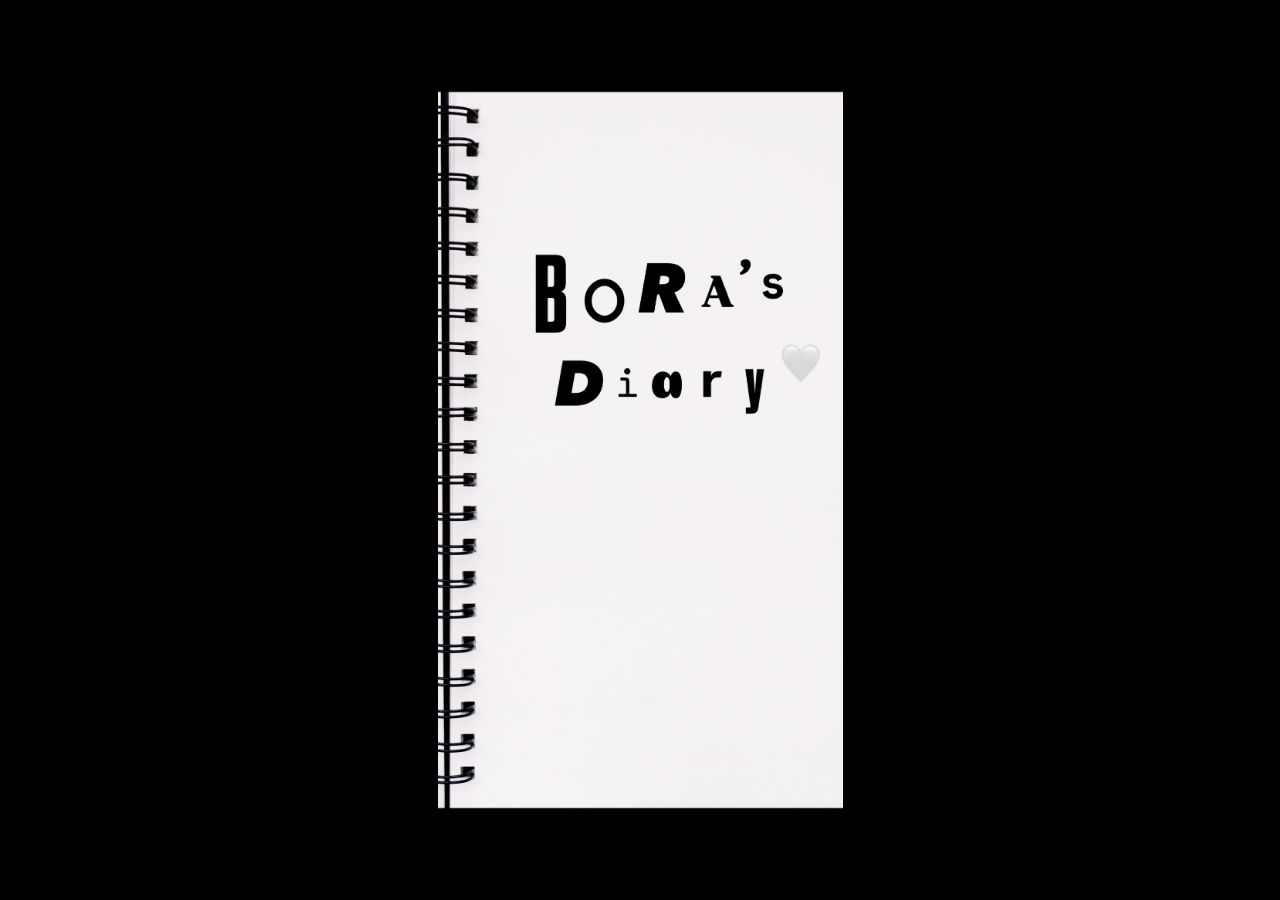
<file: index.html>
<!DOCTYPE html>
<html>
<head>
	<meta charset="utf-8">
	<title>bora's diary</title>
	<meta name="description" content="설명">
	<meta name="keywords" content="키워드1, 키워드2">
	<link rel="stylesheet" href="assets/css/style.css">
	<meta name="viewport" content="width=device-width, initial-scale=1">
</head>
<body>

<a class="cover" id="cover" href="#notebook">
	<img class="background" src="assets/photo/home.jpg" alt="Bora's Diary 표지">
</a>

<div class="notebook" id="notebook">
	<img class="background" src="assets/photo/firstpage.jpg" alt="공책">

<p class="deco top">✧ ･ ﾟ * ✧ ･ ﾟ *</p>

	<nav class="menu">
		<a href="https://instagram.com/borakimx" target="_blank">BORA🤗</a>
		<a href="#work">W👩🏻‍💻RK</a>
		<a href="travel.html">TRA✈️EL</a>
		<a href="newlearning.html">NEW LEAR✍🏻ING</a>
		<a href="interestingpeople.html">👻NTEREST👀NG PE👳🏼PLE</a>
	</nav>

	<div class="frame" id="work">
		<a class="close" href="#notebook">✕</a>
		<iframe src="https://borakimx.github.io/answeringmachine/"></iframe>
	</div>
</div>

</body>
</html>
</file>
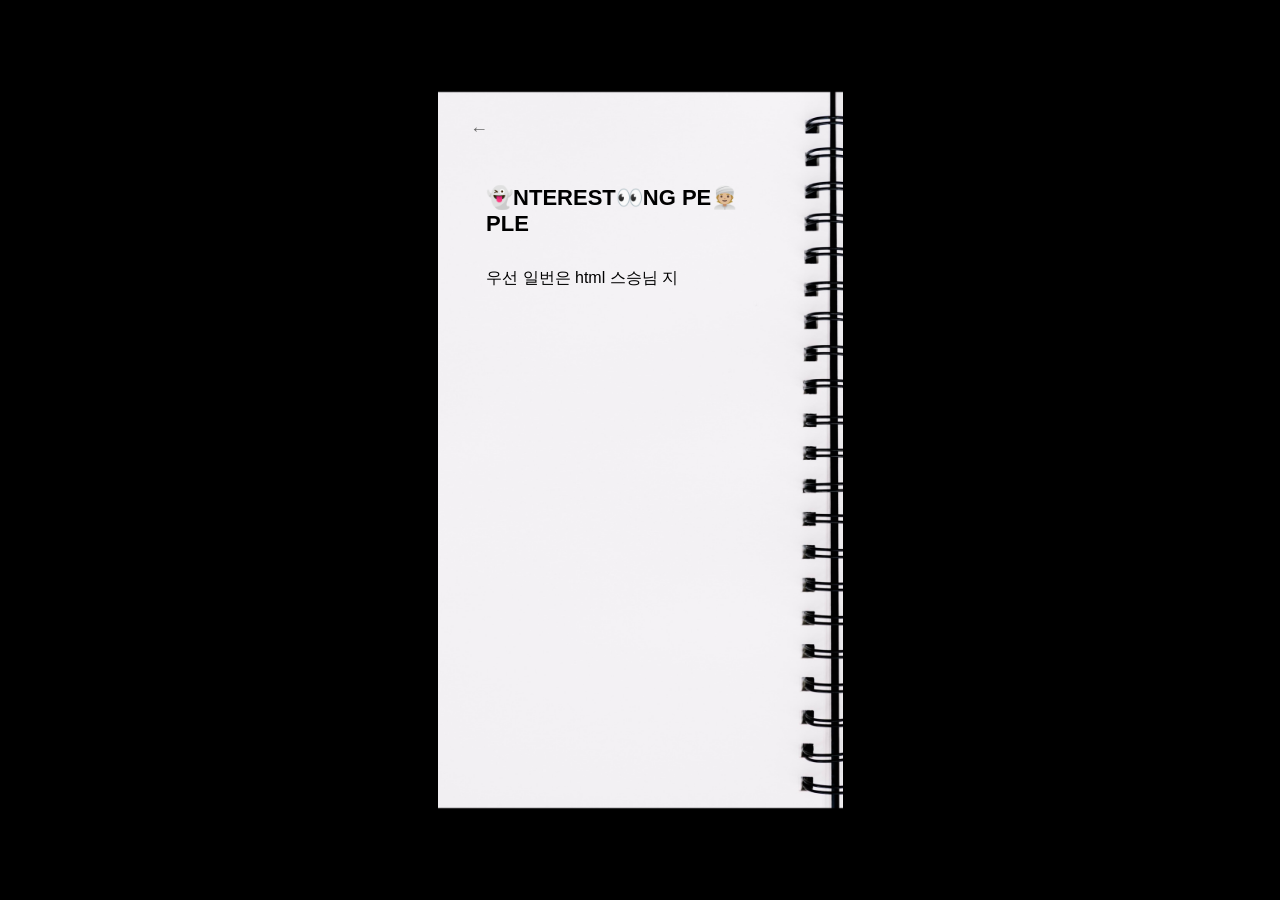
<file: interestingpeople.html>
<!DOCTYPE html>
<html>
<head>
	<meta charset="utf-8">
	<title>Interesting People — bora's diary</title>
	<meta name="description" content="설명">
	<link rel="stylesheet" href="assets/css/style.css">
	<meta name="viewport" content="width=device-width, initial-scale=1">
</head>
<body>

<div class="notebook page">
	<img class="background" src="assets/photo/firstpage.jpg" alt="공책">

	<a class="back" href="index.html#notebook">←</a>

	<div class="content">
		<h2>👻NTEREST👀NG PE👳🏼PLE</h2>
		<p>우선 일번은 html 스승님 지</p>
	</div>
</div>

</body>
</html>
</file>
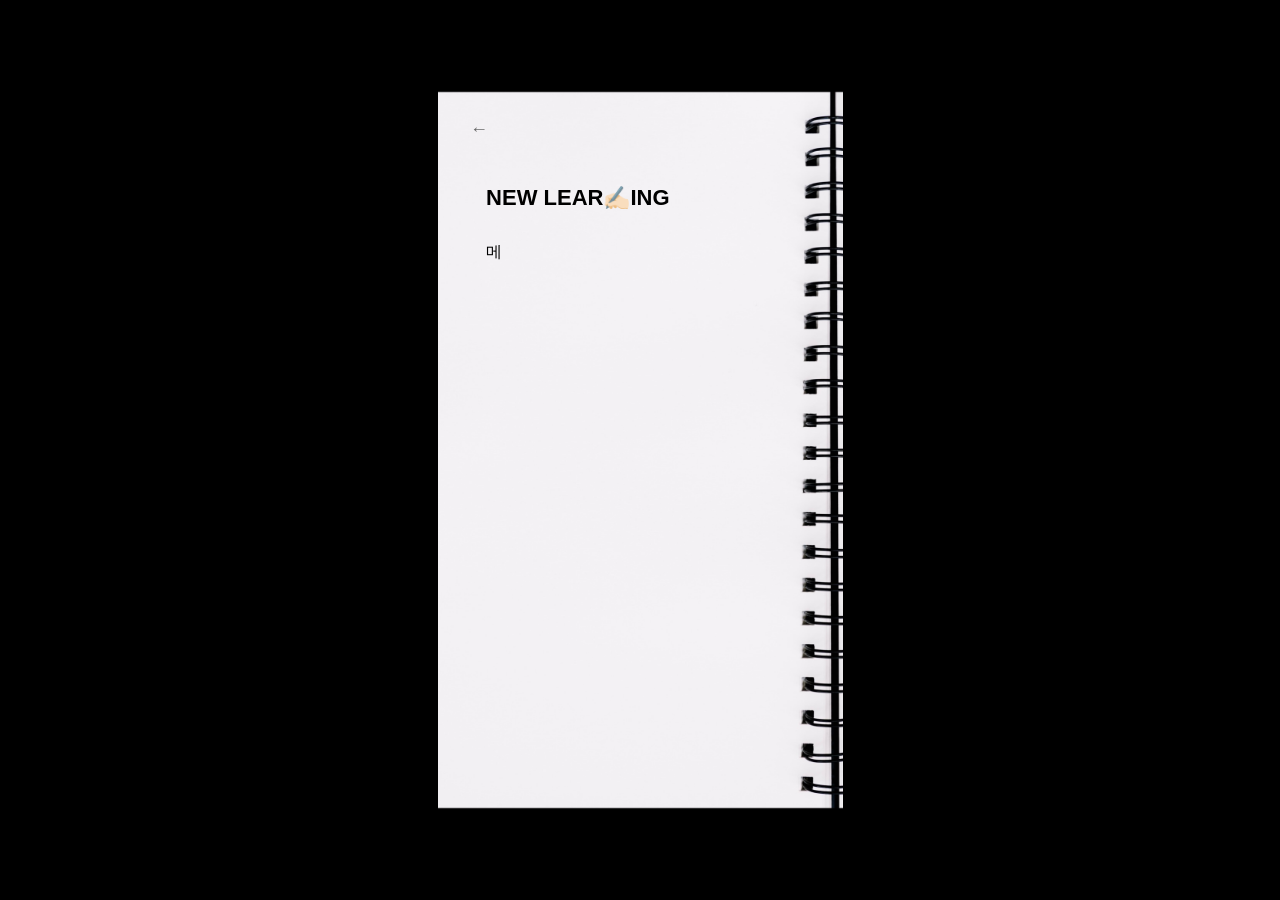
<file: newlearning.html>
<!DOCTYPE html>
<html>
<head>
	<meta charset="utf-8">
	<title>New Learning — bora's diary</title>
	<meta name="description" content="설명">
	<link rel="stylesheet" href="assets/css/style.css">
	<meta name="viewport" content="width=device-width, initial-scale=1">
</head>
<body>

<div class="notebook page">
	<img class="background" src="assets/photo/firstpage.jpg" alt="공책">

	<a class="back" href="index.html#notebook">←</a>

	<div class="content">
		<h2>NEW LEAR✍🏻ING</h2>
		<p>메</p>
	</div>
</div>

</body>
</html>
</file>
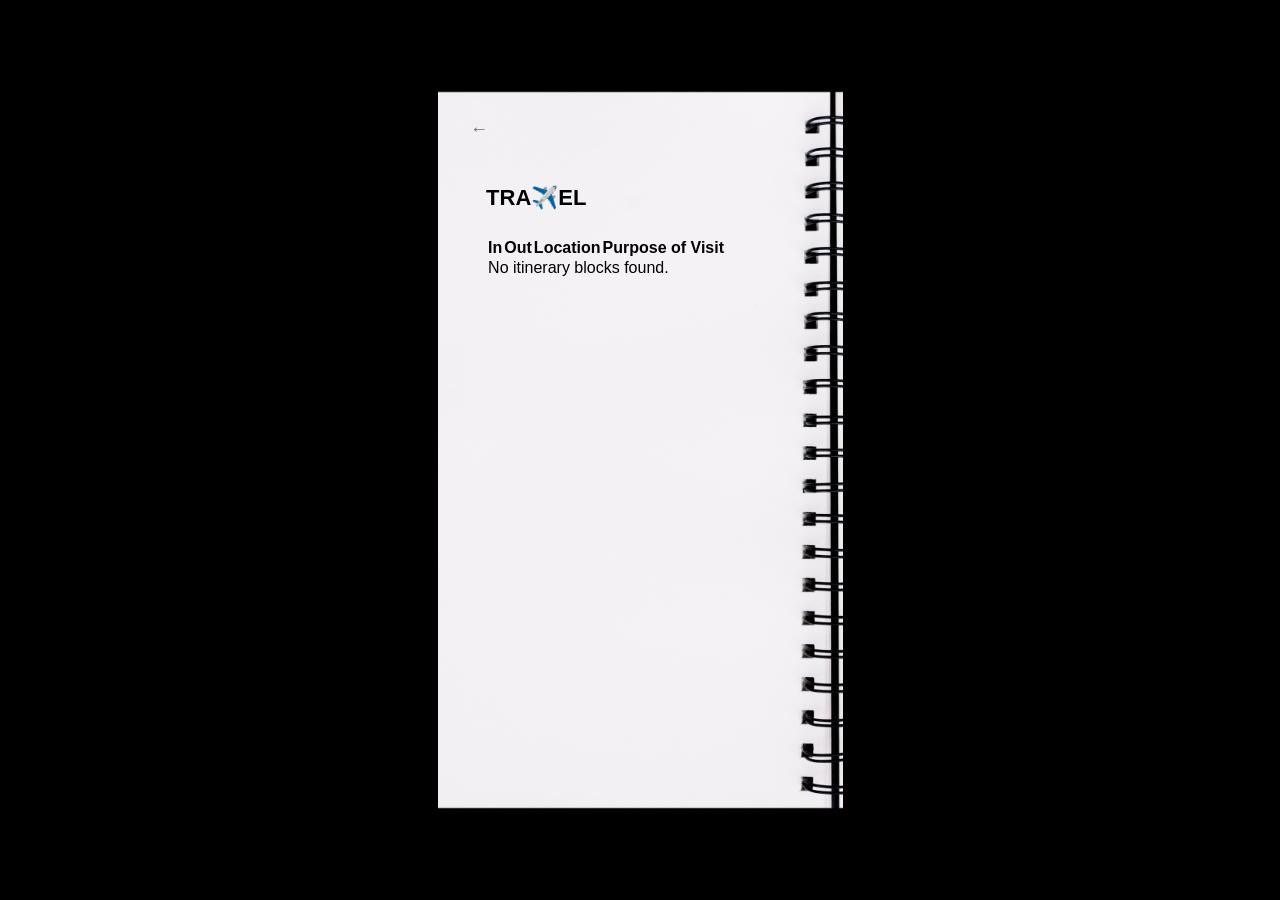
<file: travel.html>
<!DOCTYPE html>
<html>
<head>
	<meta charset="utf-8">
	<title>Travel — bora's diary</title>
	<meta name="description" content="설명">
	<link rel="stylesheet" href="assets/css/style.css">
	<meta name="viewport" content="width=device-width, initial-scale=1">
</head>
<body>

<div class="notebook page">
	<img class="background" src="assets/photo/firstpage.jpg" alt="공책">

	<a class="back" href="index.html#notebook">←</a>

	<div class="content">
		<h2>TRA✈️EL</h2>
		
<table>
  <thead>
    <tr class="firstrow">
      <td><b>In</b></td>
      <td><b>Out</b></td>
      <td><b>Location</b></td>
      <td><b>Purpose of Visit</b></td>
    </tr>
  </thead>
  <tbody id="itinerary"></tbody>
</table>

	</div>
</div>

<script src="assets/js/travel.js"></script>
</body>
</html>
</file>
<file: assets/css/style.css>
* {
	margin: 0;
	padding: 0;
	box-sizing: border-box;
}

html, body {
	height: 100%;
}

body {
	background-color: black;
	display: flex;
	justify-content: center;
	align-items: center;
}

/* 표지 */
.cover {
	display: block;
	cursor: pointer;
}

/* 공책 — 처음엔 숨김 */
.notebook {
	position: relative;
	display: none;
}

/* 주소가 #notebook일 때 전환 */
.notebook:target,
.notebook:has(:target) {
	display: block;
}

.cover:has(+ .notebook:target),
.cover:has(+ .notebook :target) {
	display: none;
}

/* 서브 페이지는 처음부터 보이게 */
.notebook.page {
	display: block;
}

.background {
	display: block;
	height: 92vh;
	width: 45vh;
	object-fit: cover;
	max-width: 100%;
}

/* 목차 */
.menu {
	position: absolute;
	top: 26%;
	left: 12%;
	z-index: 1;
	display: flex;
	flex-direction: column;
	gap: 1.6em;
}

.menu a {
	display: inline-block;
	align-self: flex-start;
	font-family: sans-serif;
	font-size: clamp(11px, 2.4vmin, 18px);
	color: black;
	text-decoration: none;
	background-image: linear-gradient(#cdeaff, #cdeaff);
	background-repeat: no-repeat;
	background-size: 0% 42%;
	background-position: 0 88%;
	transition: background-size 0.35s, transform 0.25s;
}

.menu a:hover {
	background-size: 100% 42%;
	transform: rotate(-2deg);
}

/* WORK 창 */
.frame {
	position: absolute;
	top: 8%;
	left: 8%;
	width: 76%;
	height: 84%;
	z-index: 2;
	display: none;
	background-color: white;
	box-shadow: 0 4px 20px rgba(0, 0, 0, 0.25);
}

.frame:target {
	display: block;
}

.frame iframe {
	width: 143%;
	height: 143%;
	border: 0;
	transform: scale(0.7);
	transform-origin: top left;
}

.close {
	position: absolute;
	top: 6px;
	right: 10px;
	z-index: 3;
	font-size: 18px;
	color: black;
	text-decoration: none;
}

/* 서브 페이지 */
.back {
	position: absolute;
	top: 10%;
	left: 8%;
	z-index: 2;
	font-family: sans-serif;
	font-size: clamp(12px, 2.4vmin, 18px);
	color: dimgray;
	text-decoration: none;
}

.back:hover {
	color: black;
}

.content {
	position: absolute;
	top: 18%;
	left: 12%;
	width: 64%;
	z-index: 1;
	font-family: sans-serif;
	color: black;
}

.content h2 {
	font-size: clamp(14px, 3vmin, 22px);
	margin-bottom: 1.2em;
}

.content p {
	font-size: clamp(11px, 2.2vmin, 16px);
	line-height: 1.9;
}

.trip {
	width: 100%;
	border-collapse: collapse;
	font-size: clamp(10px, 2vmin, 15px);
}

.travel th,
.travel td {
	text-align: left;
	padding: 0.7em 0;
	border-bottom: 1px solid #ddd;
}

.travel th {
	font-weight: normal;
	color: dimgray;
	font-size: 0.85em;
}

.deco {
	position: absolute;
	left: 12%;
	z-index: 1;
	font-family: sans-serif;
	font-size: clamp(9px, 1.8vmin, 13px);
	color: darkgray;
	line-height: 1.8;
	white-space: pre;
}

.deco.top {
	top: 14%;
}

.deco.bottom {
	top: 74%;
}
</file>
